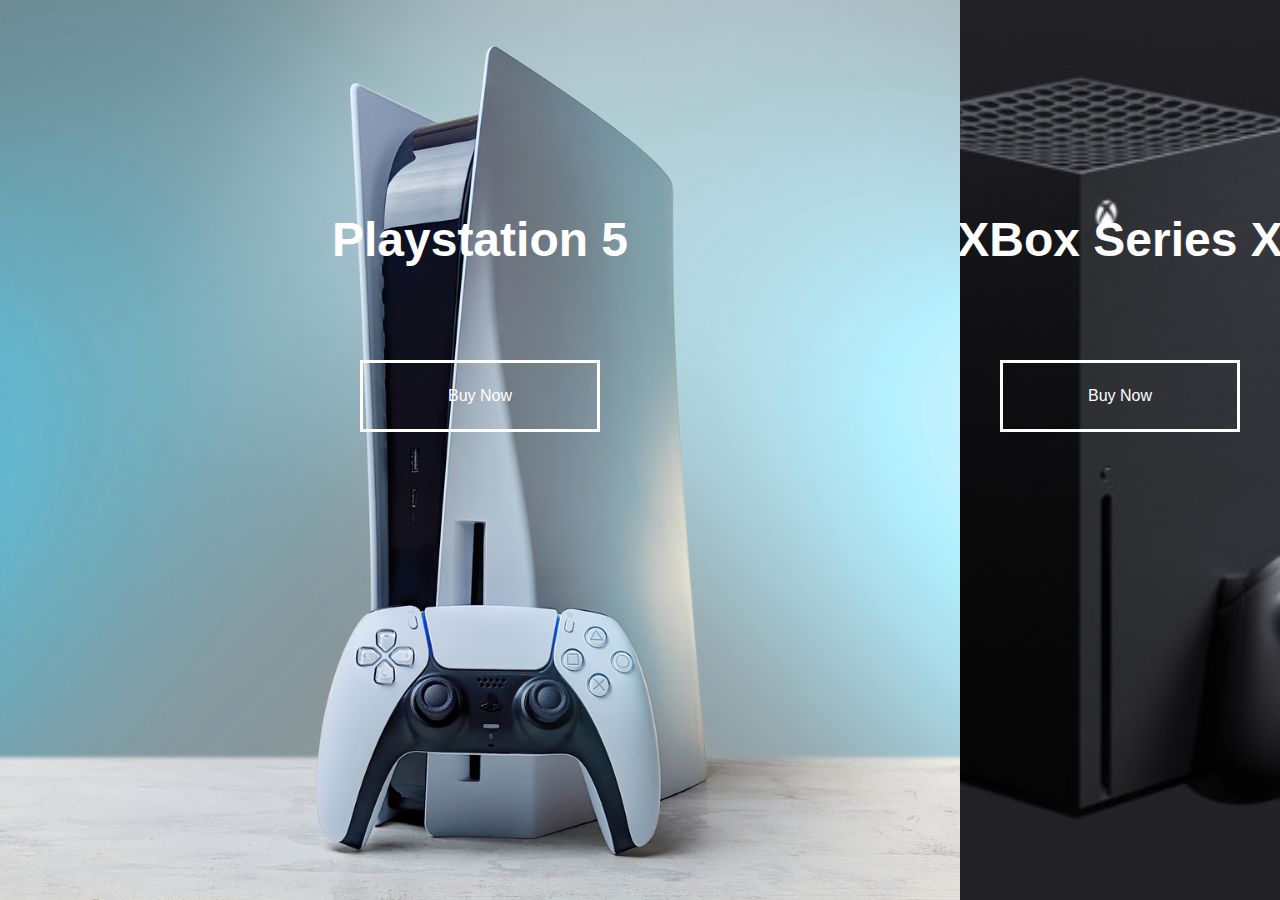
<file: 07-SplitLandingPage/index.html>
<!DOCTYPE html>
<html lang="en">

<head>
    <meta charset="UTF-8">
    <meta name="viewport" content="width=device-width, initial-scale=1.0">
    <title>Split Landing Page</title>

    <link rel="stylesheet" href="style/style.css">
</head>

<body>

    <div class="container hover-left">
        <div class="split left">
            <h1>Playstation 5</h1>
            <a href="#" class="btn">Buy Now</a>
        </div>
        <div class="split right">
            <h1>XBox Series X</h1>
            <a href="#" class="btn">Buy Now</a>
        </div>
    </div>

    <script src="script/main.js"></script>
</body>

</html>
</file>
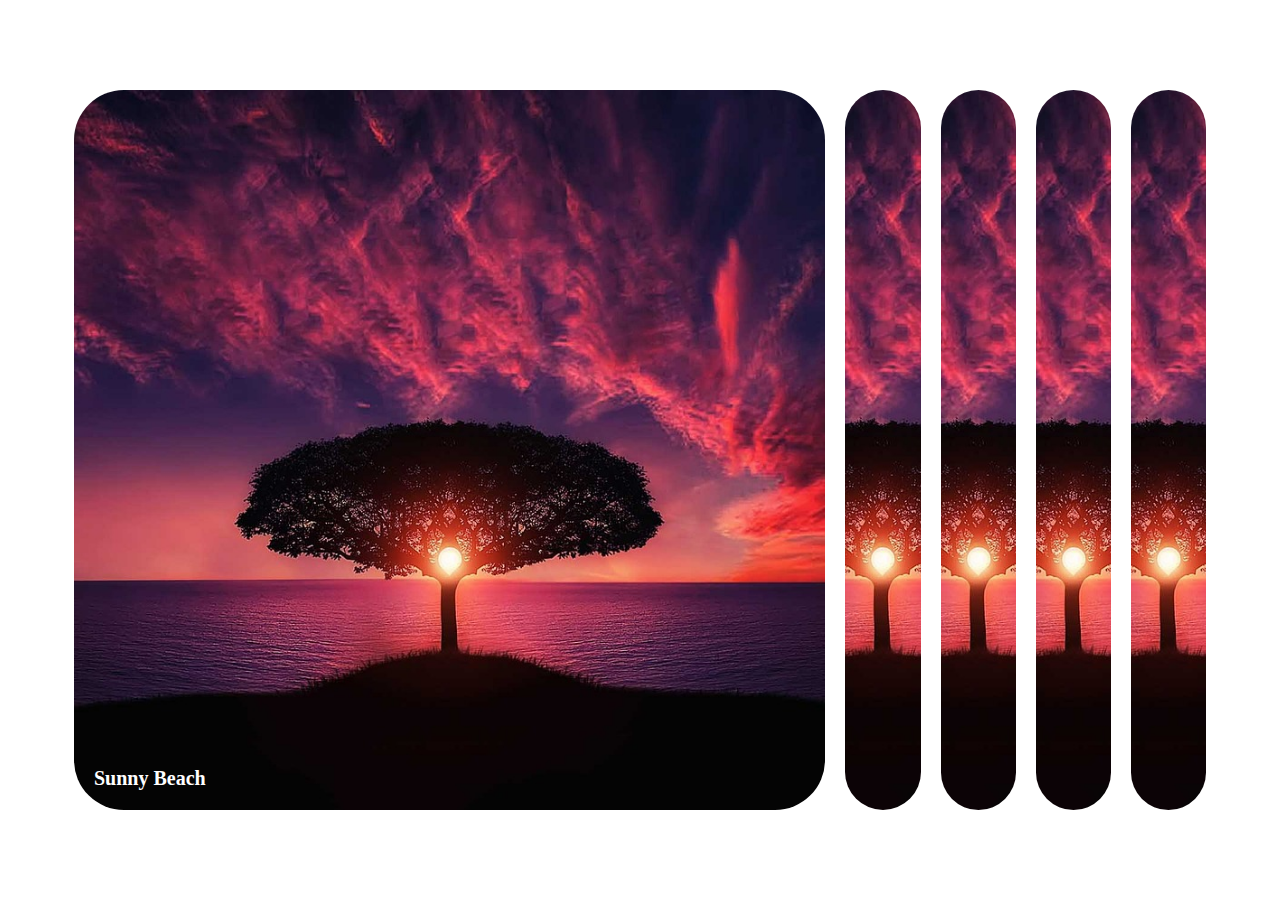
<file: 1-ExpandingCards/index.html>
<!DOCTYPE html>
<html lang="en">

<head>
    <meta charset="UTF-8">
    <meta name="viewport" content="width=device-width, initial-scale=1.0">
    <title>Expanding Cards</title>

    <link rel="stylesheet" href="style.css">
</head>

<body>

    <div class="container">
        <div class="panel active" style="background-image: url('./image.jpg')">
            <h3>Sunny Beach</h3>
        </div>

        <div class="panel" style="background-image: url('./image.jpg')">
            <h3>Sunny Beach</h3>
        </div>

        <div class="panel" style="background-image: url('./image.jpg')">
            <h3>Sunny Beach</h3>
        </div>

        <div class="panel" style="background-image: url('./image.jpg')">
            <h3>Sunny Beach</h3>
        </div>

        <div class="panel" style="background-image: url('./image.jpg')">
            <h3>Sunny Beach</h3>
        </div>
    </div>

    <script src="main.js"></script>
</body>

</html>
</file>
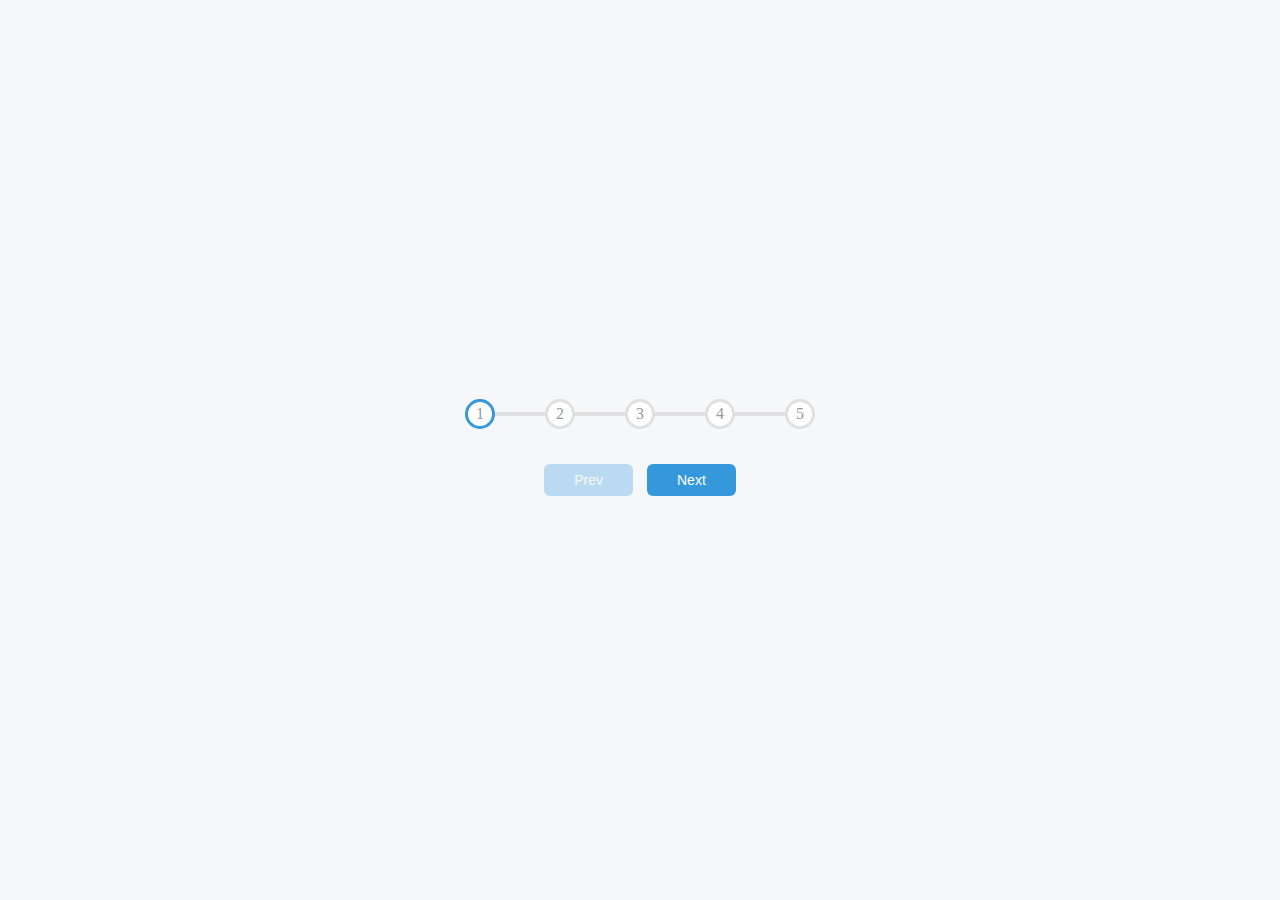
<file: 2-ProgressSteps/index.html>
<!DOCTYPE html>
<html lang="en">

<head>
    <meta charset="UTF-8">
    <meta name="viewport" content="width=device-width, initial-scale=1.0">
    <title>Progress Steps</title>

    <link rel="stylesheet" href="style.css">
</head>

<body>

    <div class="container">
        <nav class="progress-container">
            <div class="progress" id="progress"></div>
            <div class="circle active">1</div>
            <div class="circle">2</div>
            <div class="circle">3</div>
            <div class="circle">4</div>
            <div class="circle">5</div>
        </nav>

        <div class="buttons">
            <button class="btn" id="prev" disabled>Prev</button>
            <button class="btn" id="next">Next</button>
        </div>
    </div>

    <script src="main.js"></script>
</body>

</html>
</file>
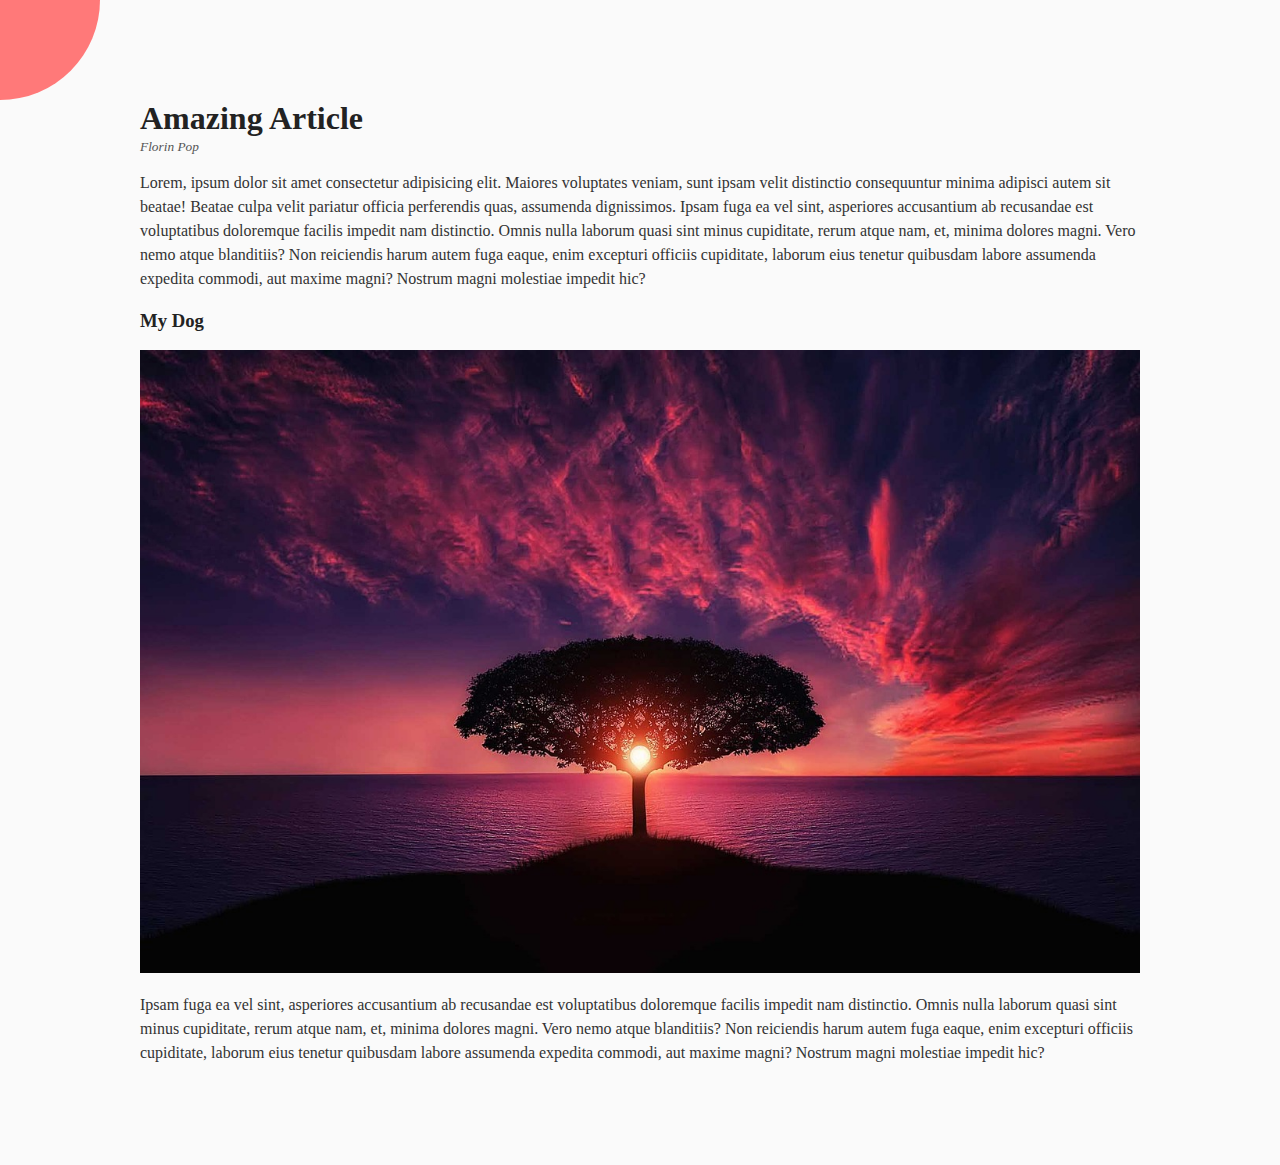
<file: 3-RotatingNavigation/index.html>
<!DOCTYPE html>
<html lang="en">

<head>
    <meta charset="UTF-8">
    <meta name="viewport" content="width=device-width, initial-scale=1.0">
    <title>Rotating Navigation</title>
    <link rel="stylesheet" href="https://cdnjs.cloudflare.com/ajax/libs/font-awesome/6.5.0/css/all.min.css"
        integrity="sha512-Avb2QiuDEEvB4bZJYdft2mNjVShBftLdPG8FJ0V7irTLQ8Uo0qcPxh4Plq7G5tGm0rU+1SPhVotteLpBERwTkw=="
        crossorigin="anonymous" referrerpolicy="no-referrer" />

    <link rel="stylesheet" href="style.css">
</head>

<body>

    <div class="container">
        <div class="circle-container">
            <div class="circle">
                <button id="close">
                    <i class="fas fa-times"></i>
                </button>
                <button id="open">
                    <i class="fas fa-bars"></i>
                </button>
            </div>
        </div>

        <div class="content">
            <h1>Amazing Article</h1>
            <small>Florin Pop</small>
            <p>
                Lorem, ipsum dolor sit amet consectetur adipisicing elit. Maiores voluptates veniam, sunt ipsam
                velit
                distinctio consequuntur minima adipisci autem sit beatae! Beatae culpa velit pariatur officia
                perferendis
                quas, assumenda dignissimos.
                Ipsam fuga ea vel sint, asperiores accusantium ab recusandae est voluptatibus doloremque facilis
                impedit nam
                distinctio. Omnis nulla laborum quasi sint minus cupiditate, rerum atque nam, et, minima dolores
                magni.
                Vero nemo atque blanditiis? Non reiciendis harum autem fuga eaque, enim excepturi officiis
                cupiditate,
                laborum eius tenetur quibusdam labore assumenda expedita commodi, aut maxime magni? Nostrum magni
                molestiae
                impedit hic?
            </p>
            <h3>My Dog</h3>
            <img src="image.jpg" alt="arbre">
            <p>
                Ipsam fuga ea vel sint, asperiores accusantium ab recusandae est voluptatibus doloremque facilis
                impedit nam
                distinctio. Omnis nulla laborum quasi sint minus cupiditate, rerum atque nam, et, minima dolores
                magni.
                Vero nemo atque blanditiis? Non reiciendis harum autem fuga eaque, enim excepturi officiis
                cupiditate,
                laborum eius tenetur quibusdam labore assumenda expedita commodi, aut maxime magni? Nostrum magni
                molestiae
                impedit hic?
            </p>
        </div>
    </div>

    <nav>
        <ul>
            <li><i class="fas fa-home"></i> Home</li>
            <li><i class="fas fa-user-alt"></i> About</li>
            <li><i class="fas fa-envelope"></i> Contact</li>
        </ul>
    </nav>

    <script src="main.js"></script>
</body>

</html>
</file>
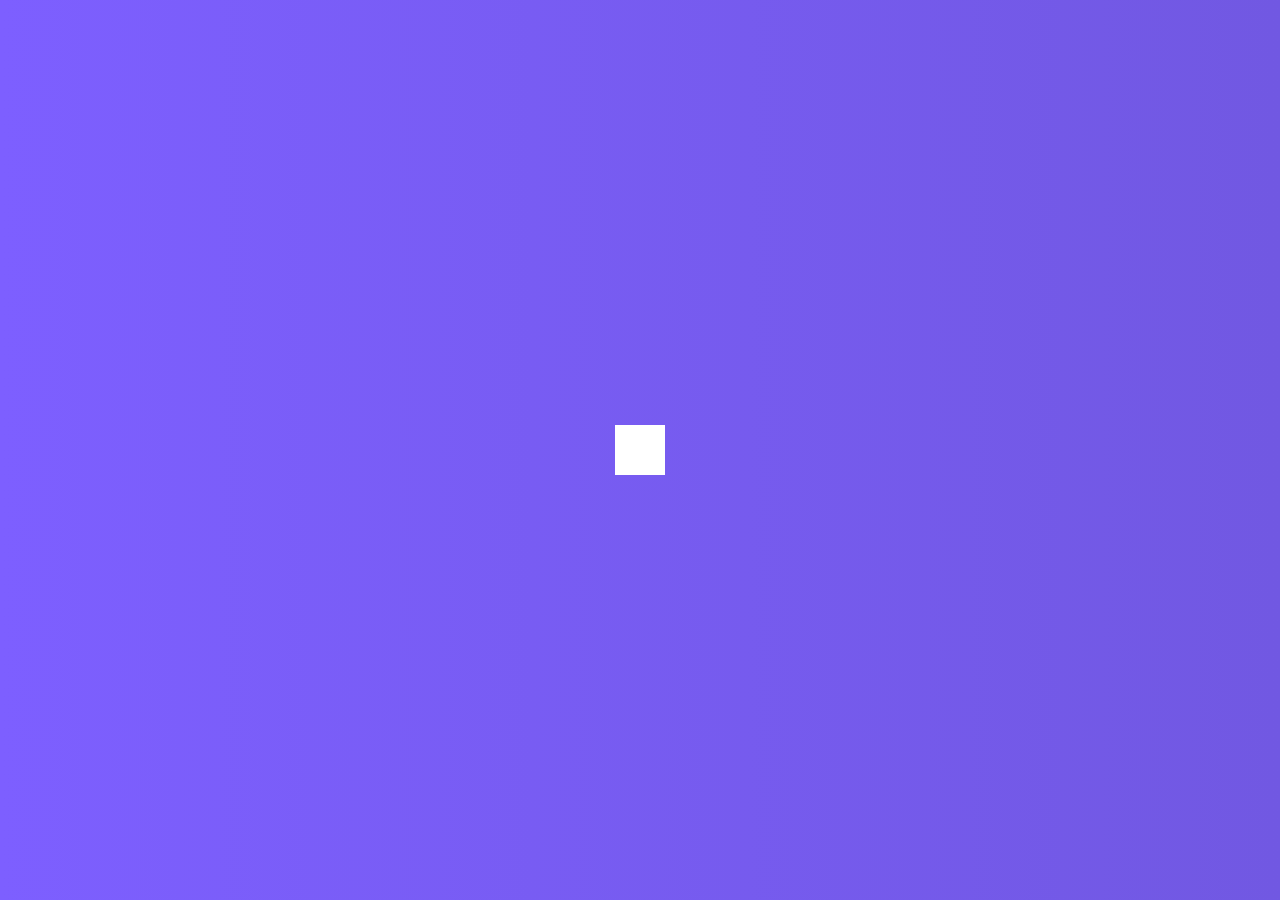
<file: 4-HiddenSearch/index.html>
<!DOCTYPE html>
<html lang="en">

<head>
    <meta charset="UTF-8">
    <meta name="viewport" content="width=device-width, initial-scale=1.0">
    <title>Hidden Search</title>

    <link rel="stylesheet" href="https://cdnjs.cloudflare.com/ajax/libs/font-awesome/6.5.1/css/all.min.css"
        integrity="sha512-DTOQO9RWCH3ppGqcWaEA1BIZOC6xxalwEsw9c2QQeAIftl+Vegovlnee1c9QX4TctnWMn13TZye+giMm8e2LwA=="
        crossorigin="anonymous" referrerpolicy="no-referrer" />
    <link rel="stylesheet" href="style/style.css">
</head>

<body>

    <div class="search">
        <input type="text" class="input" placeholder="Search...">
        <button class="btn">
            <i class="fa-solid fa-magnifying-glass"></i>
        </button>
    </div>


    <script src="script/main.js"></script>
</body>

</html>
</file>
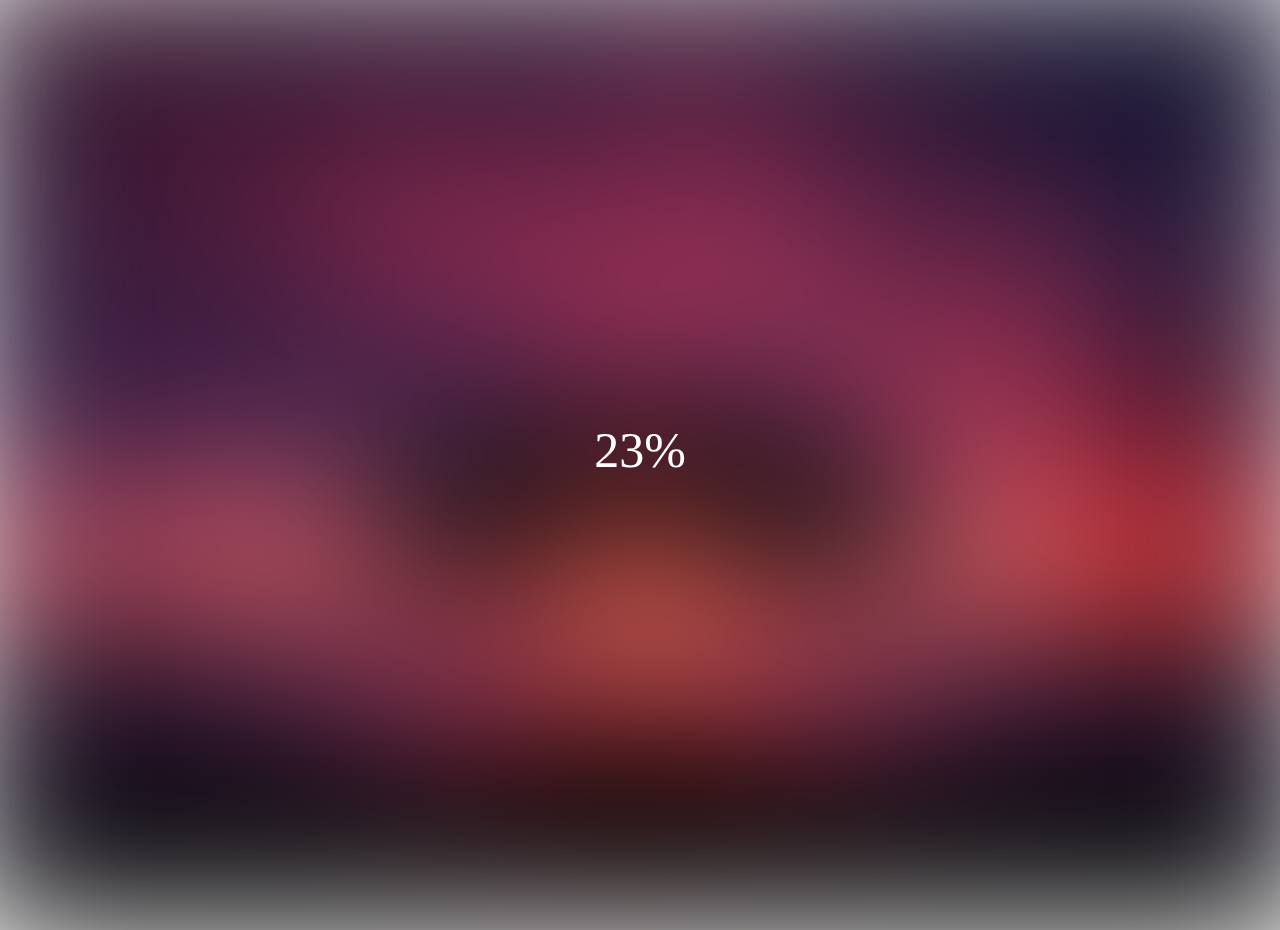
<file: 5-BlurryLoading/index.html>
<!DOCTYPE html>
<html lang="en">

<head>
    <meta charset="UTF-8">
    <meta name="viewport" content="width=device-width, initial-scale=1.0">
    <title>Blurry Loading</title>

    <link rel="stylesheet" href="https://cdnjs.cloudflare.com/ajax/libs/font-awesome/6.5.1/css/all.min.css"
        integrity="sha512-DTOQO9RWCH3ppGqcWaEA1BIZOC6xxalwEsw9c2QQeAIftl+Vegovlnee1c9QX4TctnWMn13TZye+giMm8e2LwA=="
        crossorigin="anonymous" referrerpolicy="no-referrer" />
    <link rel="stylesheet" href="style/style.css">
</head>

<body>

    <section class="bg"></section>
    <div class="loading-text">
        0%
    </div>

    <script src="script/main.js"></script>
</body>

</html>
</file>
<file: 07-SplitLandingPage/style/style.css>
* {
  box-sizing: border-box;
}

body {
  background-color: #fff;
  font-family: "Lucida Sans", sans-serif;
  overflow: hidden;
  margin: 0;
}

.container {
  width: 100%;
  height: 100vh;
  position: relative;
  background: #333;
}

h1 {
  font-size: 3rem;
  color: #fff;
  position: absolute;
  left: 50%;
  top: 20%;
  transform: translateX(-50%);
  white-space: nowrap;
}

.btn {
  position: absolute;
  left: 50%;
  top: 40%;
  transform: translateX(-50%);
  text-decoration: none;
  border: 0.2rem solid white;
  color: white;
  font-size: 1rem;
  padding: 1.5rem;
  width: 15rem;
  text-align: center;
}

.split {
  position: absolute;
  width: 50%;
  height: 100%;
  overflow: hidden;
}
.split.left {
  left: 0;
  background: url("../images/Py.jpg");
  background-repeat: no-repeat;
  background-size: cover;
  background-position: center;
  transition: all 1000ms ease-in-out;
}
.split.right {
  right: 0;
  background: url("../images/xbox..jpg");
  background-repeat: no-repeat;
  background-size: cover;
  background-position: center;
  transition: all 1000ms ease-in-out;
}

.hover-left .left {
  width: 75%;
}
.hover-left .right {
  width: 25%;
}

.hover-right .left {
  width: 25%;
}
.hover-right .right {
  width: 75%;
}

/*# sourceMappingURL=style.css.map */
</file>
<file: 1-ExpandingCards/style.css>
* {
    box-sizing: border-box;
}

body {
    display: flex;
    align-items: center;
    justify-content: center;
    height: 100vh;
    overflow: hidden;
    margin: 0;
    color: white;
}

.container {
    display: flex;
    width: 90vw;
}

.panel {
    background-size: auto 100%;
    background-position: center;
    background-repeat: no-repeat;
    height: 80vh;
    border-radius: 50px;
    color: #fff;
    cursor: pointer;
    flex: 0.5;
    margin: 10px;
    position: relative;
    transition: flex 0.7s ease-in;
}

.panel h3 {
    font-size: 20px;
    position: absolute;
    bottom: 20px;
    left: 20px;
    margin: 0;
    opacity: 0;
}

.panel.active {
    flex: 5;
}

.panel.active h3 {
    opacity: 1;
}
</file>
<file: 2-ProgressSteps/style.css>
* {
    box-sizing: border-box;
}

body {
    background-color: #f6f7fb;
    display: flex;
    justify-content: center;
    align-items: center;
    font-display: column;
    height: 100vh;
    overflow: hidden;
    margin: 0;
}

.container {
    text-align: center;
}

.progress-container {
    display: flex;
    justify-content: space-between;
    position: relative;
    margin-bottom: 30px;
    max-width: 100%;
    width: 350px;
}

.progress-container::before {
    content: '';
    background-color: #e0e0e0;
    position: absolute;
    top: 50%;
    left: 0;
    transform: translateY(-50%);
    height: 4px;
    width: 100%;
    z-index: -1;
}

.progress {
    position: absolute;
    background-color: #3498db;
    top: 50%;
    left: 0;
    transform: translateY(-50%);
    height: 4px;
    width: 0%;
    z-index: -1;
    transition: 0.4 ease;
}

.circle {
    background-color: #fff;
    color: #999;
    border-radius: 50%;
    height: 30px;
    width: 30px;
    display: flex;
    align-items: center;
    justify-content: center;
    border: 3px solid #e0e0e0;
}

.circle.active {
    border-color: #3498db;
}

.btn {
    background-color: #3498db;
    color: #fff;
    border: 0;
    border-radius: 6px;
    cursor: pointer;
    padding: 8px 30px;
    margin: 5px;
    font-size: 14px;
}

.btn:active {
    transform: scale(0.98);
}

.btn:disabled {
    opacity: 0.3;
    cursor: not-allowed;
}
</file>
<file: 3-RotatingNavigation/style.css>
* {
  box-sizing: border-box;
}

body {
  background-color: #333;
  color: #222;
  margin: 0;
  overflow-x: hidden;
}

.container {
  background-color: #fafafa;
  transform-origin: top left;
  transition: transform 0.5s linear;
  width: 100vw;
  min-height: 100vh;
  padding: 50px;
}
.container.show-nav {
  transform: rotate(-20deg);
}
.container.show-nav .circle {
  transform: rotate(-70deg);
}

.container.show-nav + nav li {
  transform: translateX(0);
  transition-delay: 0.3s;
}

.circle-container {
  position: fixed;
  top: -100px;
  left: -100px;
}

.circle {
  background-color: #ff7979;
  height: 200px;
  width: 200px;
  border-radius: 50%;
  position: relative;
  transition: transform 0.5s linear;
}
.circle button {
  position: absolute;
  top: 50%;
  left: 50%;
  height: 100px;
  background: transparent;
  border: 0;
  font-size: 26px;
  color: #fff;
  cursor: pointer;
}
.circle button:focus {
  outline: none;
}
.circle button#open {
  left: 60%;
}
.circle button#close {
  top: 60%;
  transform: rotate(90deg);
  transform-origin: top left;
}

.content {
  max-width: 1000px;
  margin: 50px auto;
}
.content img {
  max-width: 100%;
}
.content h1 {
  margin: 0;
}
.content small {
  color: #555;
  font-style: italic;
}
.content p {
  color: #333;
  line-height: 1.5;
}

nav {
  position: fixed;
  bottom: 40px;
  left: 0;
  z-index: 100;
}
nav ul {
  list-style-type: none;
  padding-left: 30px;
}
nav ul li {
  text-transform: uppercase;
  color: #fff;
  margin: 40px 0;
  transform: translateX(-100%);
  transition: transform 0.4s ease-in;
  cursor: pointer;
}
nav ul li i {
  font-size: 20px;
  margin-right: 10px;
}
nav ul li:nth-child(2) {
  padding-left: 15px;
  transform: translateX(-150%);
}
nav ul li:nth-child(3) {
  padding-left: 30px;
  transform: translateX(-200%);
}

/*# sourceMappingURL=style.css.map */
</file>
<file: 4-HiddenSearch/style/style.css>
* {
  box-sizing: border-box;
}

body {
  background-image: linear-gradient(90deg, #7d5fff, #7158e2);
  height: 100vh;
  display: flex;
  justify-content: center;
  align-items: center;
  margin: 0;
}

.search {
  position: relative;
  height: 50px;
}
.search .input {
  background-color: #fff;
  border: 0;
  font-size: 18px;
  padding: 15px;
  height: 50px;
  width: 50px;
  transition: width 0.3s ease;
}
.search .input:focus {
  outline: none;
}
.search .btn {
  background-color: #fff;
  border: 0;
  cursor: pointer;
  font-size: 24px;
  position: absolute;
  top: 0;
  left: 0;
  height: 50px;
  width: 50px;
  transition: transform 0.3s ease;
}
.search .btn:focus {
  outline: none;
}
.search.active .input {
  width: 200px;
}
.search.active .btn {
  transform: translateX(198px);
}

/*# sourceMappingURL=style.css.map */
</file>
<file: 5-BlurryLoading/style/style.css>
* {
  box-sizing: border-box;
}

body {
  height: 100vh;
  display: flex;
  justify-content: center;
  align-items: center;
  margin: 0;
  overflow: hidden;
}

.bg {
  background: url("../images/nature.jpg") no-repeat center/cover;
  position: absolute;
  top: -30px;
  left: -30px;
  width: calc(100vw + 60px);
  height: calc(100vh + 60px);
  z-index: -1;
  filter: blur(100px);
}

.loading-text {
  font-size: 50px;
  color: #fff;
}

/*# sourceMappingURL=style.css.map */
</file>
